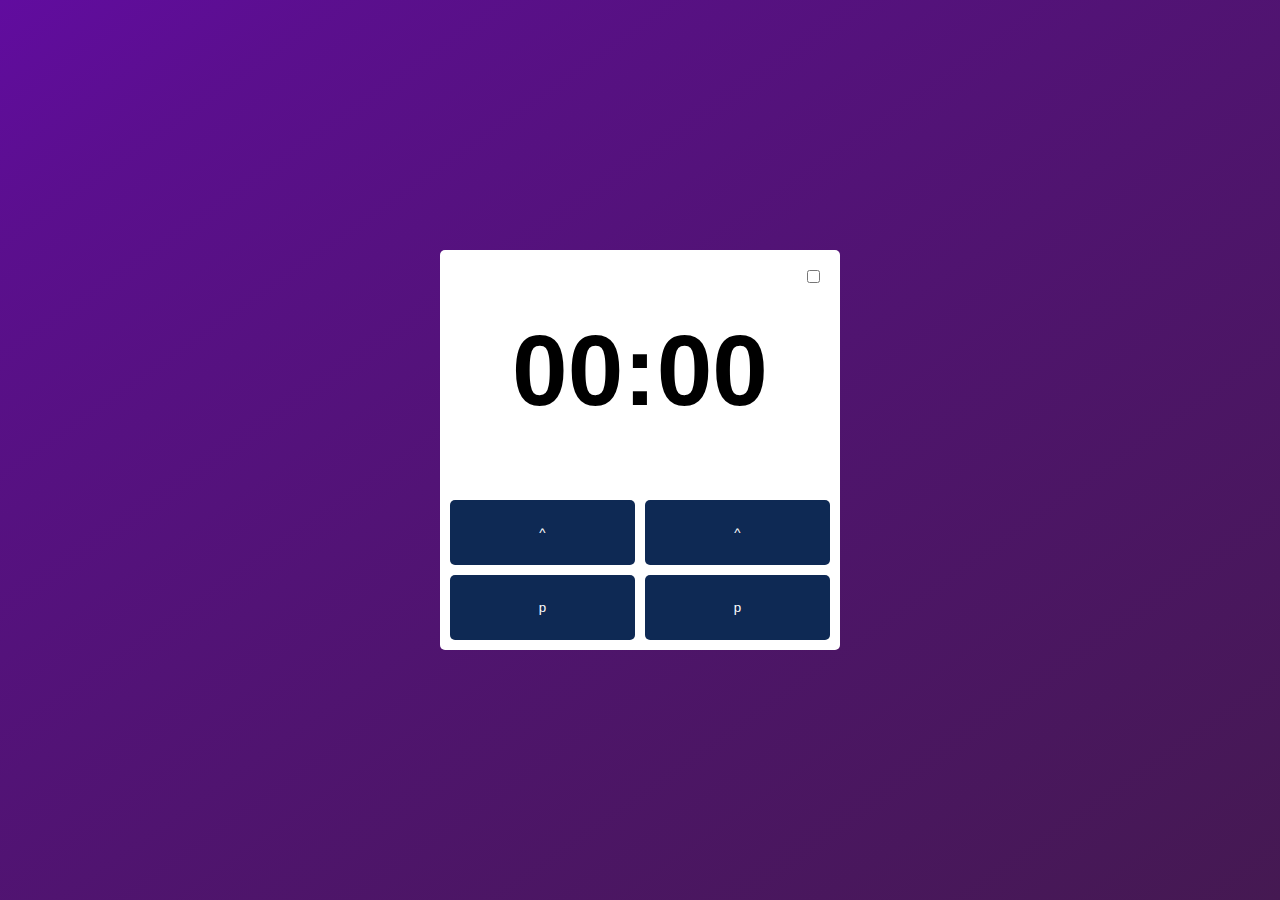
<file: ALARM/index.html>
<!DOCTYPE html>
<html lang="nl">
    <head>
        <meta charset="UTF-8">
        <meta name="viewport" content="width=device-width, initial-scale=1.0">
        <title>Alarm</title>
        <link rel="stylesheet" href="style.css">
        <script src="main.js" defer></script>
    </head>
    <body>
        <article class="alarm">
            <header class="alarm__top">
                <input
                    class="alarm__toggle"
                    type="checkbox"
                    name=""
                    id="js--toggle"
                    value=""
                >
                <h1 class="alarm__heading">
                    <span id="js--time-hour">00</span>
                    <span>:</span>
                    <span id="js--time-minute">00</span>
                </h1>
            </header>
            <section class="alarm__bottom">
                <div class="alarm__wrapper">
                    <button id="js--hour-up" class="alarm__button">^</button>
                    <button id="js--hour-down" class="alarm__button">p</button>
                </div>
                <div class="alarm__wrapper">
                    <button id="js--minute-up" class="alarm__button">^</button>
                    <button id="js--minute-down" class="alarm__button">p</button>
                </div>
            </section>
        </article>
    </body>
</html>
</file>
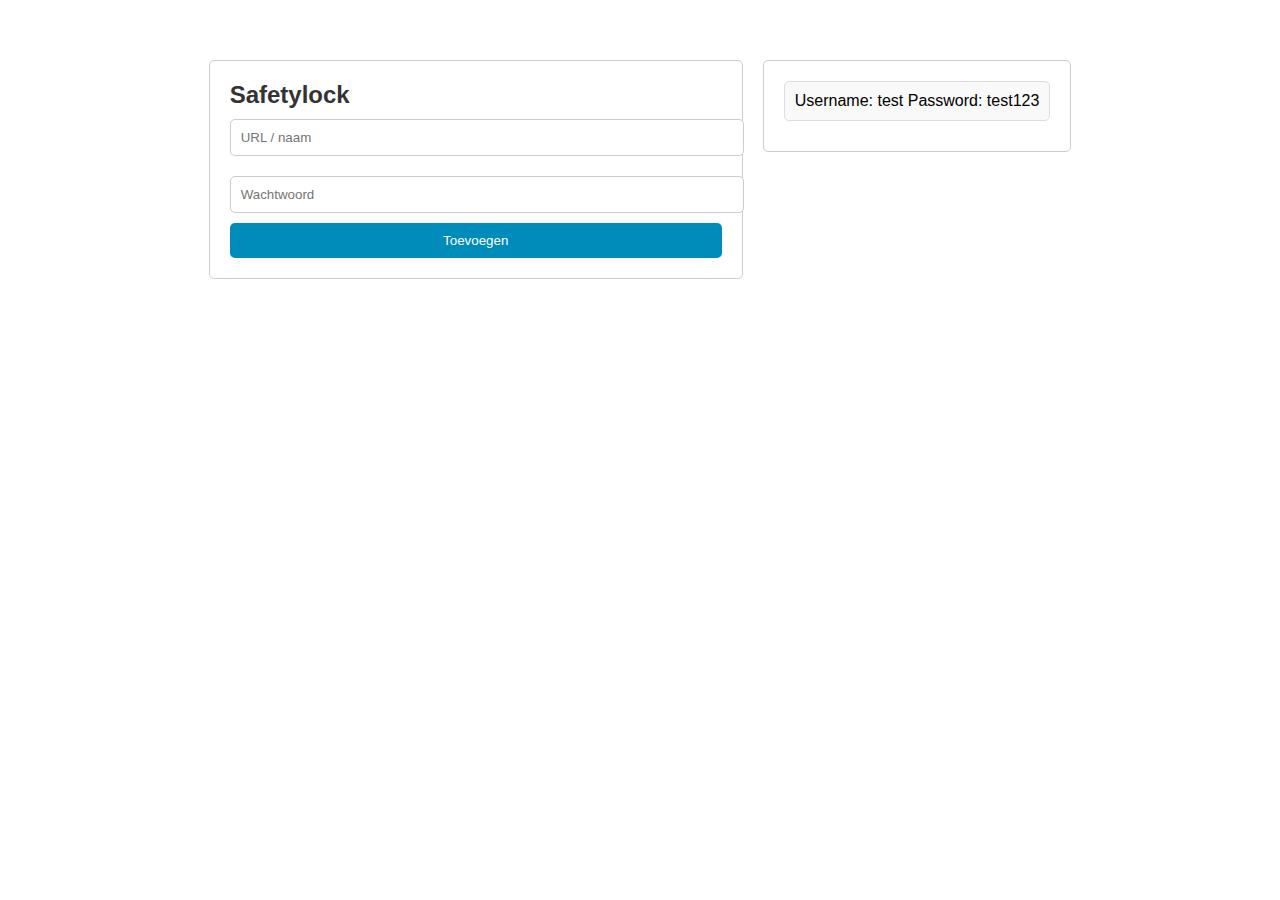
<file: safetylock/index.html>
<!DOCTYPE html>
<html lang="en">
<head>
<meta charset="UTF-8">
<meta name="viewport" content="width=device-width, initial-scale=1.0">
<script src="js/main.js" defer></script>
<link rel="stylesheet" href="css/style.css">
<title>Safetylock</title>
</head>
<body>
<div class="container">
    <div class="add-section">
        <h2>Safetylock</h2>
        <input type="text" id="url-name" placeholder="URL / naam">
        <input type="password" id="password" placeholder="Wachtwoord">
        <button id="add-button">Toevoegen</button>
    </div>
    <div class="list-section">
        <ul id="entries-list">
            <!-- List items will be added here dynamically -->
        </ul>
    </div>
</div>
</body>
</html>
</file>
<file: ALARM/style.css>
*{
    margin: 0;
    padding: 0;
    box-sizing: border-box;
}

body{
    font-size: 18px;
    justify-content: center;
    display: flex;
    align-items: center;
    min-height: 100vh;
    background: linear-gradient(to bottom right, #610C9F,40%, #451952);
    font-family: sans-serif;
}

.alarm{
    width: 400px;
    height: 400px;
    background: white;
    border-radius:  5px;
}

.alarm__top{
    height: 60%;
    display: flex;
    justify-content: center;
    align-items: center;
    position: relative;
}

.alarm__toggle{
    position: absolute;
    top: 20px;
    right: 20px;
}

.alarm__heading{
    font-size: 100px;
    display: flex;
}

.alarm__bottom{
    height: 40%;
    display: flex;
    justify-content: center;
    align-items: flex-end;
    gap: 10px;
    padding: 10px;
}

.alarm__button{
    height: 100%;
    width: 100%;
    background: #0E2954;
    border: none;
    color: white;
    transition: 0.2s background;
    border-radius:  5px;
}

.alarm__wrapper{
    display: flex;
    flex-direction: column;
    justify-content: center;
    align-items: center;
    gap: 10px;
    width: 100%;
    height: 100%;
}

.alarm__button:hover{
    cursor: pointer;
    background: hsl(217, 71%, 9%);

}
</file>
<file: safetylock/css/style.css>
* {
    padding: 0;
    margin: 0;
}


body {
    height: 100%;
    margin: 0;
    font-family: Arial, sans-serif;
}

.container {
    display: flex;
    justify-content: center;
    align-items: start;
    padding-top: 50px;
}

.add-section, .list-section {
    margin: 10px;
    padding: 20px;
    border: 1px solid #ccc;
    border-radius: 5px;
}

.add-section h2, .list-section h2 {
    color: #333;
}

input[type="text"], input[type="password"] {
    width: 100%;
    padding: 10px;
    margin: 10px 0;
    border: 1px solid #ccc;
    border-radius: 5px;
}

button {
    width: 100%;
    padding: 10px;
    border: none;
    border-radius: 5px;
    background-color: #008cba;
    color: white;
    cursor: pointer;
}

button:hover {
    background-color: #005f73;
}

.list-section ul {
    list-style: none;
    padding: 0;
}

.list-section li {
    margin-bottom: 10px;
    padding: 10px;
    background-color: #f9f9f9;
    border: 1px solid #ddd;
    border-radius: 5px;
}

.list-section .entry-name {
    display: inline-block;
    margin-right: 10px;
}

.list-section .show-button {
    color: #008cba;
    cursor: pointer;
}

.list-section .edit-button {
    color: #e91e63;
    cursor: pointer;
}
</file>
